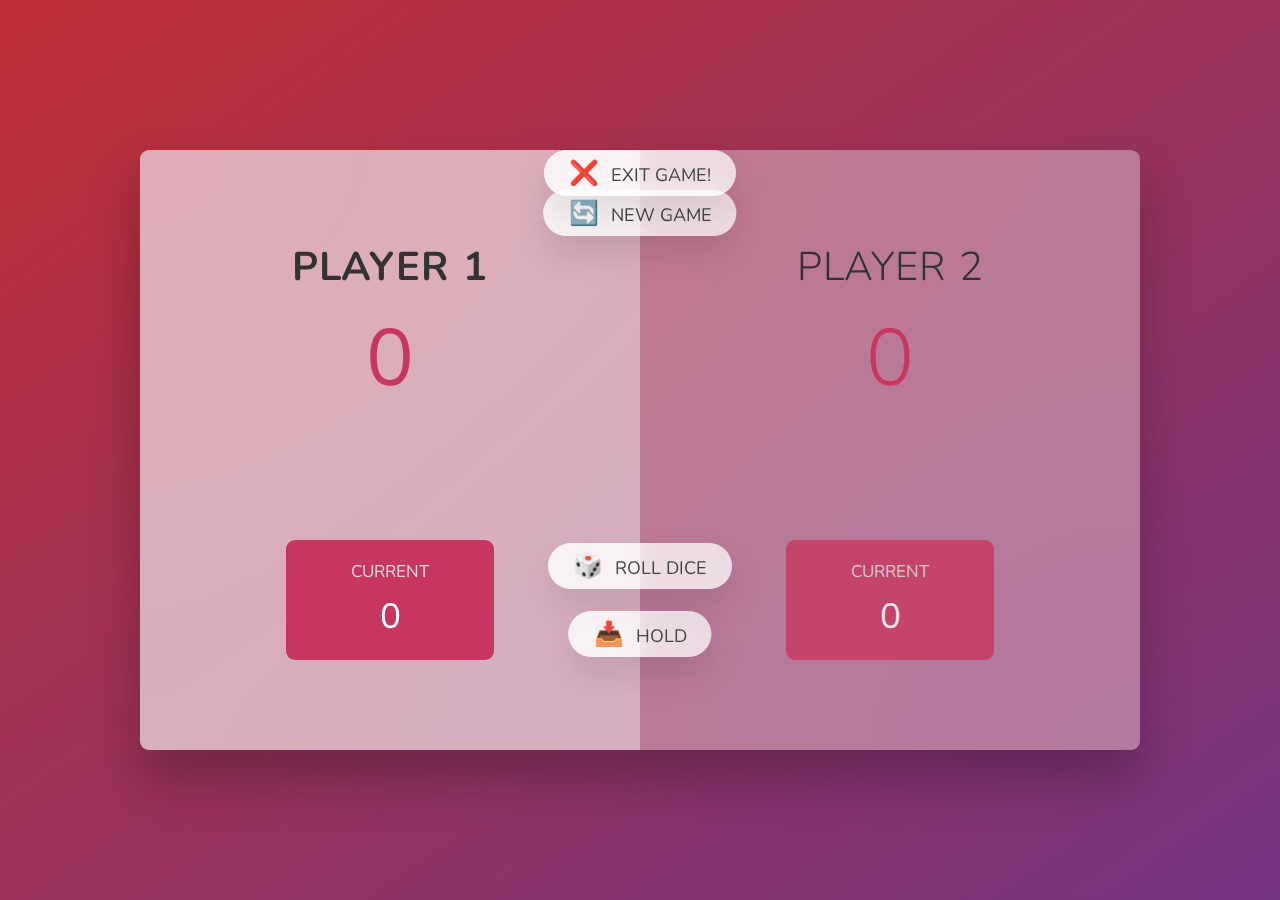
<file: DiceGame/index.html>
<!DOCTYPE html>
<html lang="en">
  <head>
    <meta charset="UTF-8" />
    <meta name="viewport" content="width=device-width, initial-scale=1.0" />
    <meta http-equiv="X-UA-Compatible" content="ie=edge" />
    <link rel="stylesheet" href="style.css" />
    <link
      href="https://cdn.jsdelivr.net/npm/bootstrap@5.1.3/dist/css/bootstrap.min.css"
      rel="stylesheet"
      integrity="sha384-1BmE4kWBq78iYhFldvKuhfTAU6auU8tT94WrHftjDbrCEXSU1oBoqyl2QvZ6jIW3"
      crossorigin="anonymous" />
    <title>Dice Game</title>
  </head>
  <body>
    <main>
      <section class="player player--0 player--active">
        <h2 class="name" id="name--0">Player 1</h2>
        <p class="score" id="score--0">43</p>
        <div class="current">
          <p class="current-label">Current</p>
          <p class="current-score" id="current--0">0</p>
        </div>
      </section>

      <section class="player player--1">
        <h2 class="name" id="name--1">Player 2</h2>
        <p class="score" id="score--1">24</p>
        <div class="current">
          <p class="current-label">Current</p>
          <p class="current-score" id="current--1">0</p>
        </div>
      </section>

      <img src="dice-5.png" alt="Playing dice" class="dice" />

      <button class="btn btn--new">🔄 New game</button>
      <button class="btn btn--exit" onclick="exitGame()">❌ Exit game!</button>
      <button class="btn btn--roll">🎲 Roll dice</button>
      <button class="btn btn--hold">📥 Hold</button>
    </main>
    <script src="script.js"></script>
    <script>
      function exitGame() {
        window.location.href = '../HomePage/index.html';
      }
    </script>
  </body>
</html>
</file>
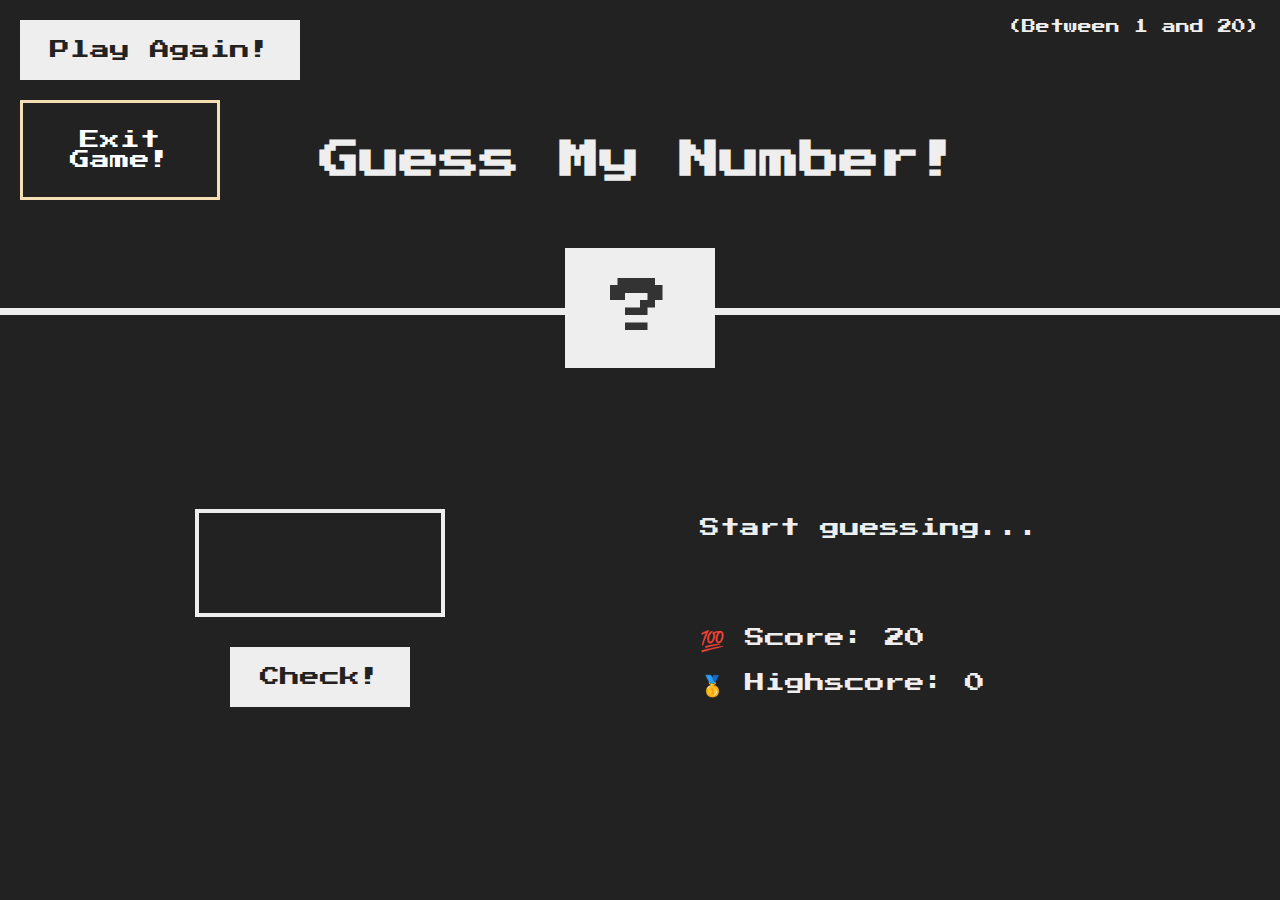
<file: GuessMyNumber/index.html>
<!DOCTYPE html>
<html lang="en">
  <head>
    <meta charset="UTF-8" />
    <meta name="viewport" content="width=device-width, initial-scale=1.0" />
    <meta http-equiv="X-UA-Compatible" content="ie=edge" />
    <link rel="stylesheet" href="style.css" />
    <title>Guess My Number!</title>
  </head>
  <body>
    <header>
      <h1>Guess My Number!</h1>
      <p class="between">(Between 1 and 20)</p>
      <button class="btn again">Play Again!</button>
      <button class="btn again ajuda" onclick="exitGame()">Exit Game!</button>

      <div class="number">?</div>
    </header>
    <main>
      <section class="left">
        <input type="number" class="guess" />
        <button class="btn check">Check!</button>
      </section>
      <section class="right">
        <p class="message">Start guessing...</p>
        <p class="label-score">💯 Score: <span class="score">20</span></p>
        <p class="label-highscore">
          🥇 Highscore: <span class="highscore">0</span>
        </p>
      </section>
    </main>
    <script src="script.js"></script>
    <script>
      function exitGame() {
        window.location.href = '../HomePage/index.html';
      }
    </script>
  </body>
</html>
</file>
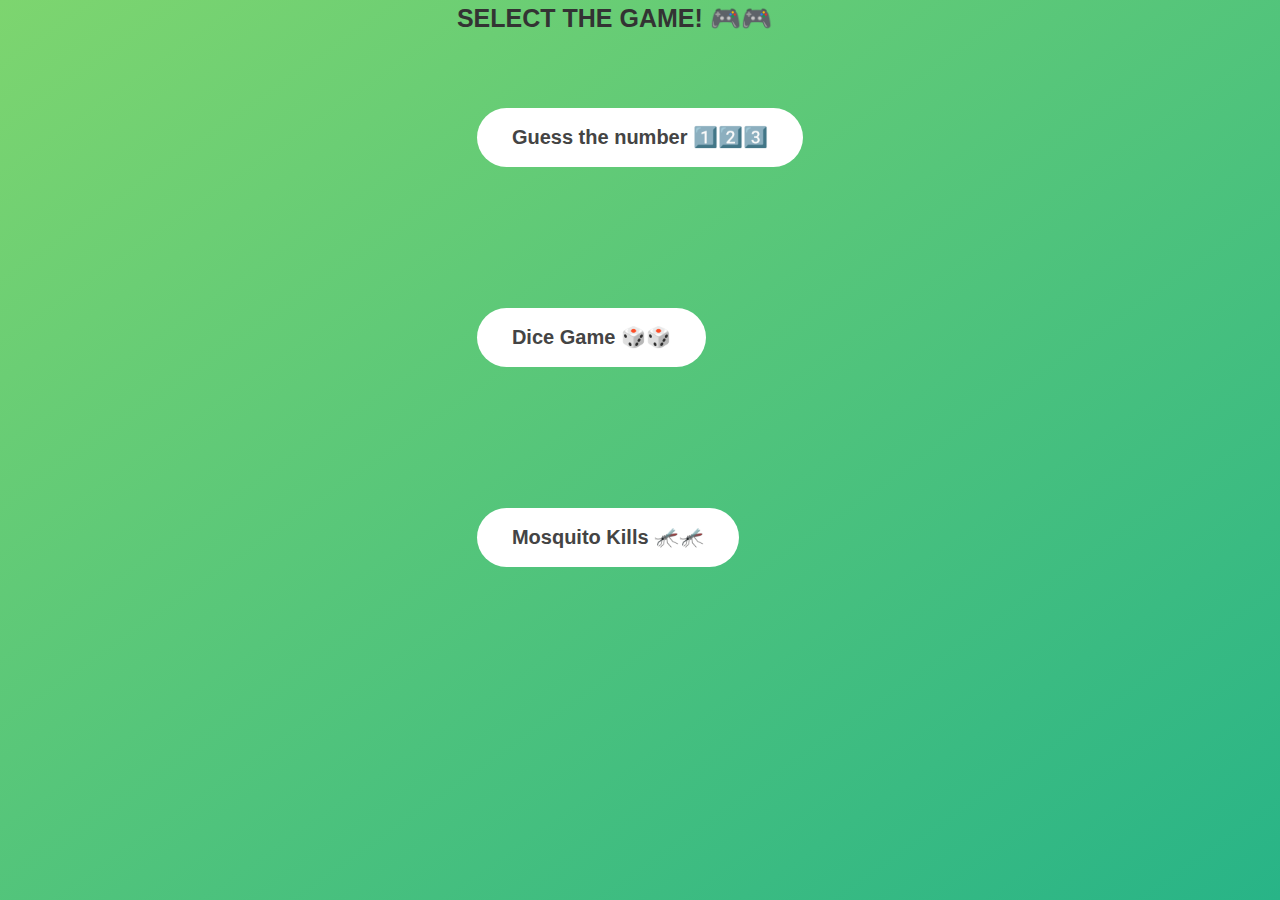
<file: HomePage/index.html>
<!DOCTYPE html>
<html lang="en">
  <head>
    <meta charset="UTF-8" />
    <meta name="viewport" content="width=device-width, initial-scale=1.0" />
    <meta http-equiv="X-UA-Compatible" content="ie=edge" />
    <link rel="stylesheet" href="style.css" />
    <link
      href="https://cdn.jsdelivr.net/npm/bootstrap@5.1.3/dist/css/bootstrap.min.css"
      rel="stylesheet"
      integrity="sha384-1BmE4kWBq78iYhFldvKuhfTAU6auU8tT94WrHftjDbrCEXSU1oBoqyl2QvZ6jIW3"
      crossorigin="anonymous" />
    <title>Modal window</title>
  </head>
  <body>
    <div class="container">
      <div class="row">
        <div class="col-12">
          <div class="d-flex justify-content-center mt-5">
            <h1>SELECT THE GAME! 🎮🎮</h1>
          </div>
        </div>
        <div class="col-12">
          <div class="col-12 caixa">
            <div class="d-flex justify-content-center">
              <button class="show-modal" onclick="guessNumberGame()">
                Guess the number 1️⃣2️⃣3️⃣
              </button>
            </div>
          </div>
          <div class="col-12 caixa">
            <div class="d-flex justify-content-center">
              <button class="show-modal" onclick="diceGame()">
                Dice Game 🎲🎲
              </button>
            </div>
          </div>
          <div class="col-12 caixa">
            <div class="d-flex justify-content-center">
              <button class="show-modal" onclick="mosquitoKills()">
                Mosquito Kills 🦟🦟
              </button>
            </div>
          </div>
        </div>
      </div>
    </div>

    <div class="modal hidden">
      <button class="close-modal">&times;</button>
      <h1>I'm a modal window 😍</h1>
      <p>
        Lorem ipsum dolor sit amet, consectetur adipisicing elit, sed do eiusmod
        tempor incididunt ut labore et dolore magna aliqua. Ut enim ad minim
        veniam, quis nostrud exercitation ullamco laboris nisi ut aliquip ex ea
        commodo consequat. Duis aute irure dolor in reprehenderit in voluptate
        velit esse cillum dolore eu fugiat nulla pariatur. Excepteur sint
        occaecat cupidatat non proident, sunt in culpa qui officia deserunt
        mollit anim id est laborum.
      </p>
    </div>
    <div class="overlay hidden"></div>

    <script src="script.js"></script>
    <script>
      function guessNumberGame() {
        window.location.href = '../GuessMyNumber/index.html';
      }

      function diceGame() {
        window.location.href = '../DiceGame/index.html';
      }

      function mosquitoKills() {
        window.location.href = '../MataMosquito/index.html';
      }
    </script>
  </body>
</html>
</file>
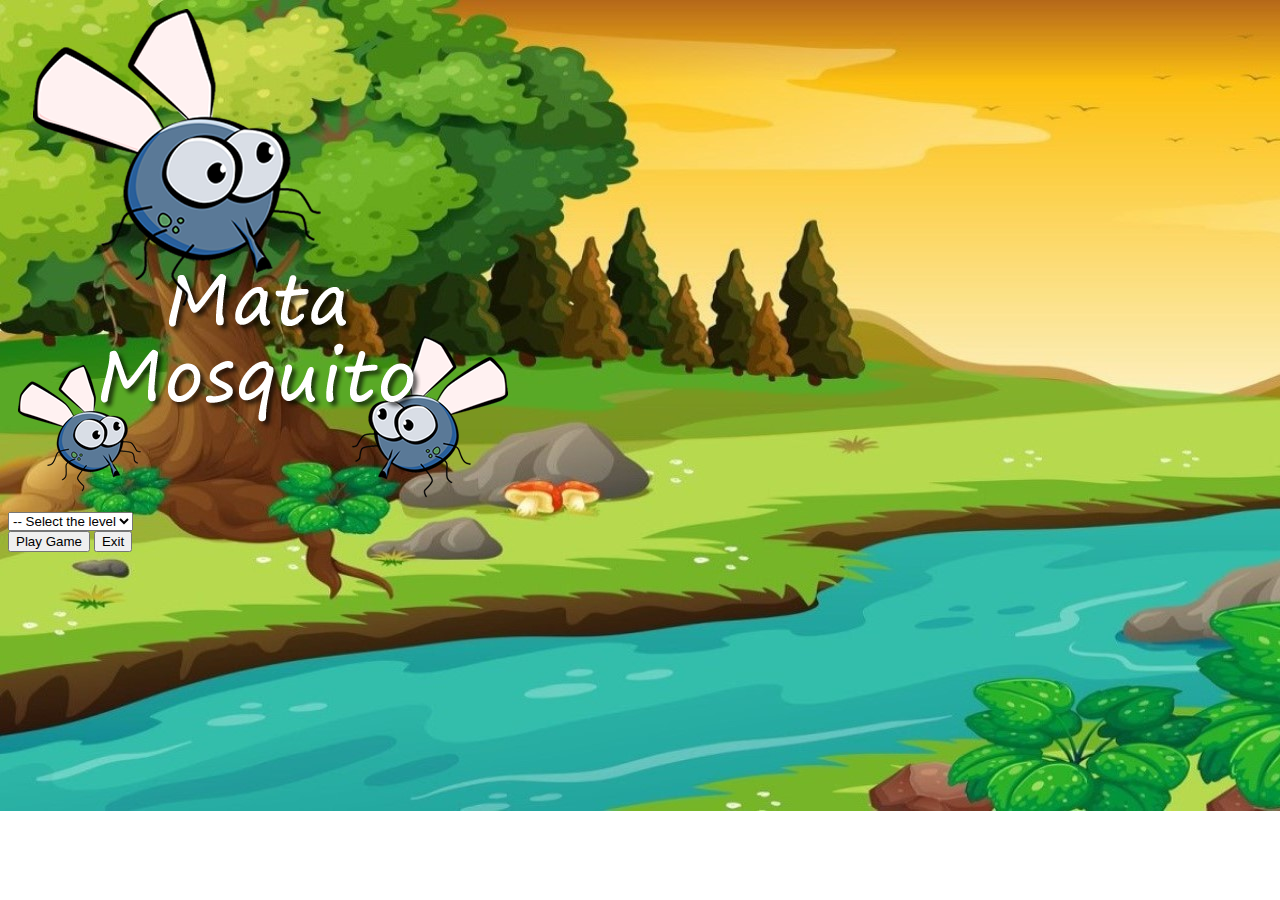
<file: MataMosquito/index.html>
<!DOCTYPE html>
<html>
  <head>
    <tittle></tittle>
    <meta charset="UTF-8" />
    <link
      href="https://cdn.jsdelivr.net/npm/bootstrap@5.1.3/dist/css/bootstrap.min.css"
      rel="stylesheet"
      integrity="sha384-1BmE4kWBq78iYhFldvKuhfTAU6auU8tT94WrHftjDbrCEXSU1oBoqyl2QvZ6jIW3"
      crossorigin="anonymous"
    />
    <link rel="stylesheet" href="style.css" />
    <script>
      function exitGame() {
        window.location.href = "../HomePage/index.html";
      }
      function playGame() {
        const level = document.getElementById("level").value;
        if (!level) {
          alert("Selecione um nível para iniciar o jogo!");
          return false;
        }
        window.location.href = `app.html?${level}`;
      }
    </script>
  </head>
  <body>
    <div class="container">
      <div class="row">
        <div class="col-12">
          <div class="d-flex justify-content-center">
            <img src="imagens/game.png" />
          </div>
        </div>

        <div class="col-12">
          <div class="d-flex justify-content-center">
            <div class="mb-2">
              <select class="form-control" id="level">
                <option value="">-- Select the level</option>
                <option value="easy">Easy</option>
                <option value="normal">Normal</option>
                <option value="hard">Hard</option>
              </select>
            </div>
          </div>
        </div>

        <div class="col-12">
          <div class="d-flex justify-content-center">
            <button
              type="button"
              class="btn btn-primary btn-lg me-3"
              onclick="playGame()"
            >
              Play Game
            </button>
            <button
              type="button"
              class="btn btn-danger btn-lg"
              onclick="exitGame()"
            >
              Exit
            </button>
          </div>
        </div>
      </div>
    </div>
  </body>
</html>
</file>
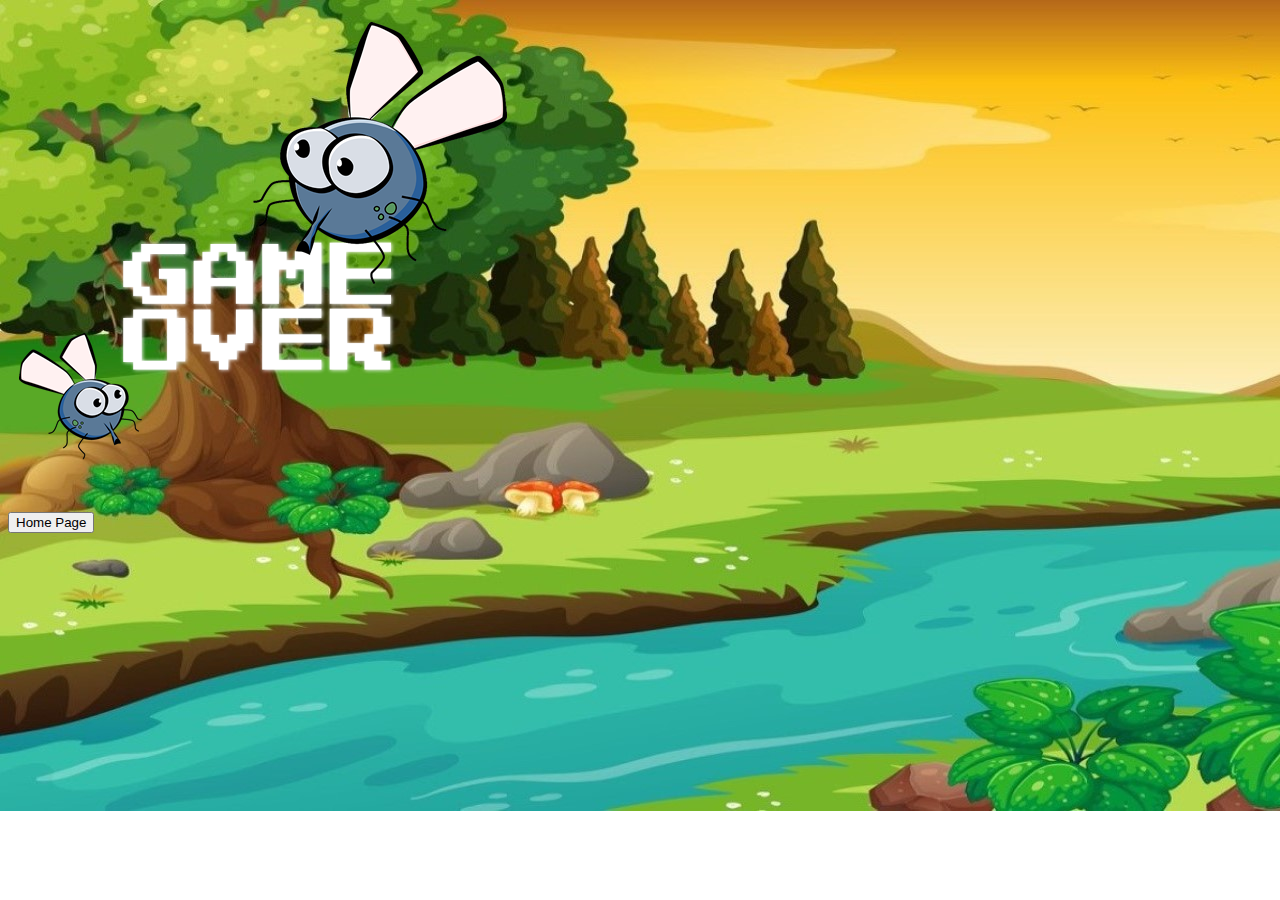
<file: MataMosquito/app.html>
<!DOCTYPE html>
<html>
  <head>
    <title>Jogo Mata Mosquito</title>
    <meta charset="UTF-8" />
    <link rel="stylesheet" href="style.css" />
    <script src="script.js"></script>
  </head>
  <body onresize="screenAdjustmentGame()">
    <div class="painel">
      <div class="vidas">
        <img id="v1" src="imagens/coracao_cheio.png" />
        <img id="v2" src="imagens/coracao_cheio.png" />
        <img id="v3" src="imagens/coracao_cheio.png" />
      </div>
      <div class="cronometro">Tempo restante: <span id="countdown"></span></div>
    </div>
    <script>
      document.getElementById("countdown").innerHTML = time;

      const createMosquito = setInterval(function () {
        randomPosition();
      }, mosquitoTime);
    </script>
  </body>
</html>
</file>
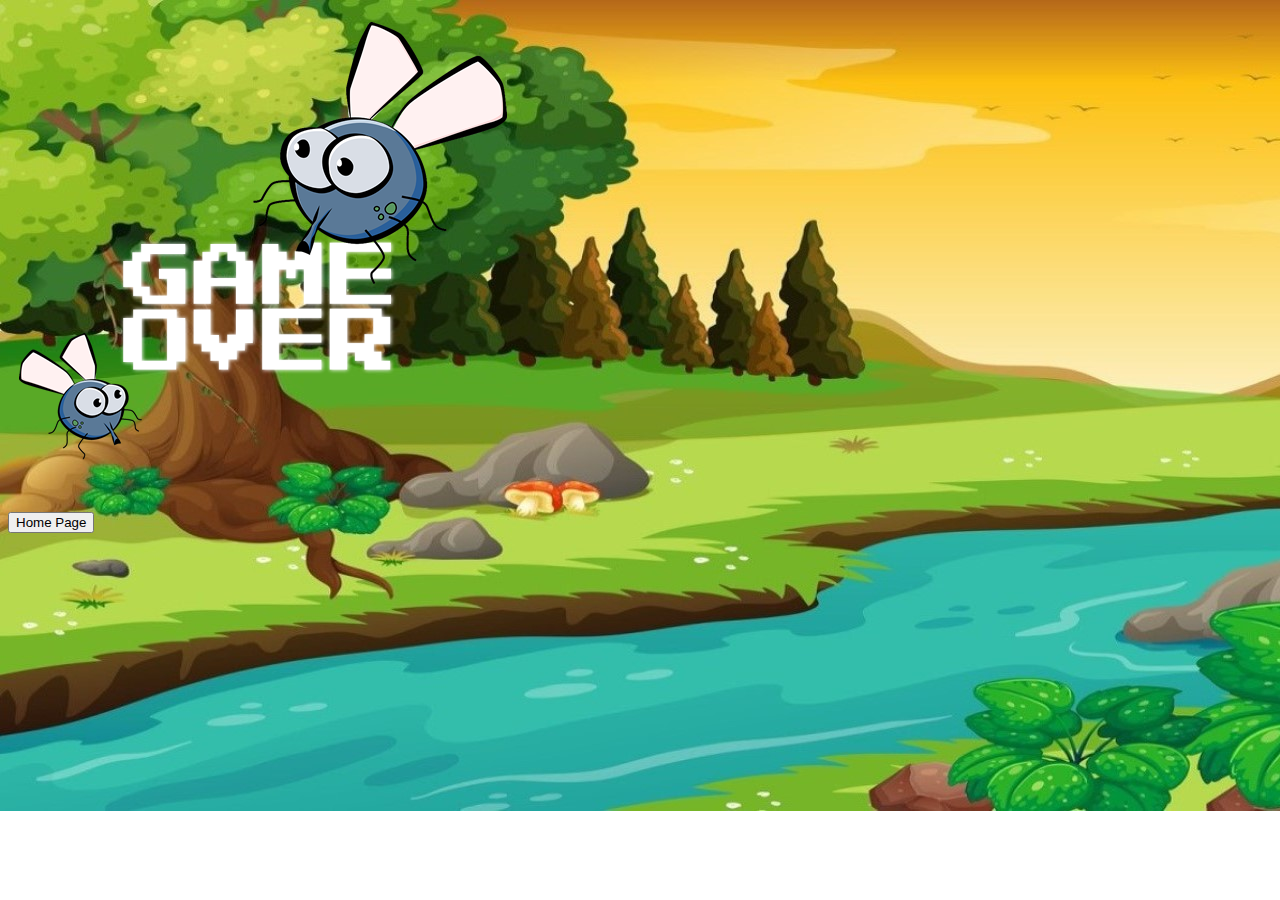
<file: MataMosquito/gameOver.html>
<!DOCTYPE html>
<html>
  <head>
    <tittle></tittle>
    <meta charset="UTF-8" />
    <link
      href="https://cdn.jsdelivr.net/npm/bootstrap@5.1.3/dist/css/bootstrap.min.css"
      rel="stylesheet"
      integrity="sha384-1BmE4kWBq78iYhFldvKuhfTAU6auU8tT94WrHftjDbrCEXSU1oBoqyl2QvZ6jIW3"
      crossorigin="anonymous"
    />
    <link rel="stylesheet" href="style.css" />
  </head>
  <body>
    <div class="container">
      <div class="row">
        <div class="col-12">
          <div class="d-flex justify-content-center">
            <img src="imagens/game_over.png" />
          </div>
        </div>
        <div class="col-12">
          <div class="d-flex justify-content-center">
            <button
              type="button"
              class="btn btn-primary btn-lg me-4"
              onclick="window.location.href = 'index.html'"
            >
              Home Page
            </button>
          </div>
        </div>
      </div>
    </div>
  </body>
</html>
</file>
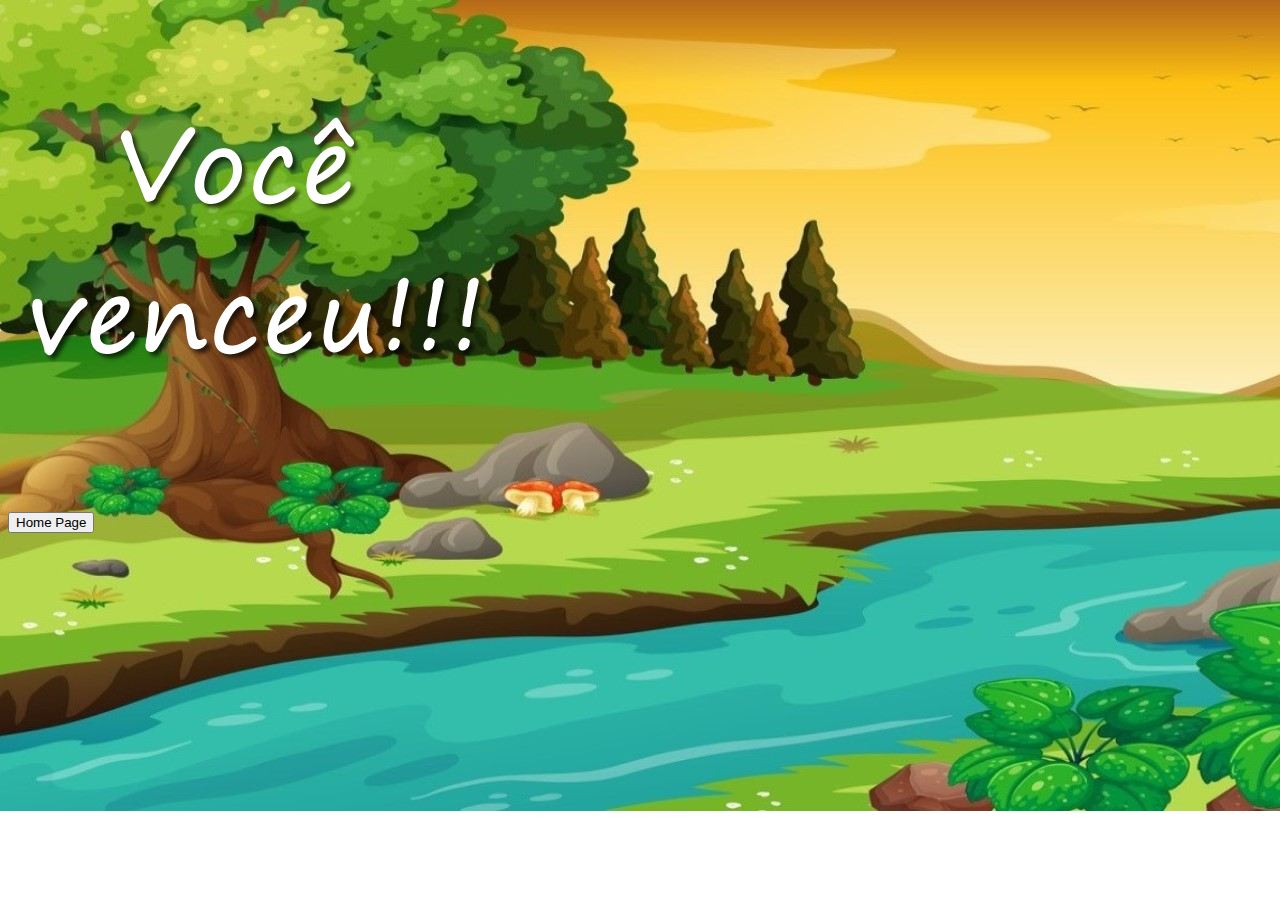
<file: MataMosquito/win.html>
<!DOCTYPE html>
<html>
  <head>
    <tittle></tittle>
    <meta charset="UTF-8" />
    <link
      href="https://cdn.jsdelivr.net/npm/bootstrap@5.1.3/dist/css/bootstrap.min.css"
      rel="stylesheet"
      integrity="sha384-1BmE4kWBq78iYhFldvKuhfTAU6auU8tT94WrHftjDbrCEXSU1oBoqyl2QvZ6jIW3"
      crossorigin="anonymous"
    />
    <link rel="stylesheet" href="style.css" />
  </head>
  <body>
    <div class="container">
      <div class="row">
        <div class="col-12">
          <div class="d-flex justify-content-center">
            <img src="imagens/vitoria.png" />
          </div>
        </div>
        <div class="col-12">
          <div class="d-flex justify-content-center">
            <button
              type="button"
              class="btn btn-primary btn-lg me-4"
              onclick="window.location.href = 'index.html'"
            >
              Home Page
            </button>
          </div>
        </div>
      </div>
    </div>
  </body>
</html>
</file>
<file: DiceGame/style.css>
@import url('https://fonts.googleapis.com/css2?family=Nunito&display=swap');

* {
  margin: 0;
  padding: 0;
  box-sizing: inherit;
}

html {
  font-size: 62.5%;
  box-sizing: border-box;
}

body {
  font-family: 'Nunito', sans-serif;
  font-weight: 400;
  height: 100vh;
  color: #333;
  background-image: linear-gradient(to top left, #753682 0%, #bf2e34 100%);
  display: flex;
  align-items: center;
  justify-content: center;
}

/* LAYOUT */
main {
  position: relative;
  width: 100rem;
  height: 60rem;
  background-color: rgba(255, 255, 255, 0.35);
  backdrop-filter: blur(200px);
  filter: blur();
  box-shadow: 0 3rem 5rem rgba(0, 0, 0, 0.25);
  border-radius: 9px;
  overflow: hidden;
  display: flex;
}

.player {
  flex: 50%;
  padding: 9rem;
  display: flex;
  flex-direction: column;
  align-items: center;
  transition: all 0.75s;
}

/* ELEMENTS */
.name {
  position: relative;
  font-size: 4rem;
  text-transform: uppercase;
  letter-spacing: 1px;
  word-spacing: 2px;
  font-weight: 300;
  margin-bottom: 1rem;
}

.score {
  font-size: 8rem;
  font-weight: 300;
  color: #c7365f;
  margin-bottom: auto;
}

.player--active {
  background-color: rgba(255, 255, 255, 0.4);
}
.player--active .name {
  font-weight: 700;
}
.player--active .score {
  font-weight: 400;
}

.player--active .current {
  opacity: 1;
}

.current {
  background-color: #c7365f;
  opacity: 0.8;
  border-radius: 9px;
  color: #fff;
  width: 65%;
  padding: 2rem;
  text-align: center;
  transition: all 0.75s;
}

.current-label {
  text-transform: uppercase;
  margin-bottom: 1rem;
  font-size: 1.7rem;
  color: #ddd;
}

.current-score {
  font-size: 3.5rem;
}

/* ABSOLUTE POSITIONED ELEMENTS */
.btn {
  position: absolute;
  left: 50%;
  transform: translateX(-50%);
  color: #444;
  background: none;
  border: none;
  font-family: inherit;
  font-size: 1.8rem;
  text-transform: uppercase;
  cursor: pointer;
  font-weight: 400;
  transition: all 0.2s;

  background-color: white;
  background-color: rgba(255, 255, 255, 0.6);
  backdrop-filter: blur(10px);

  padding: 0.7rem 2.5rem;
  border-radius: 50rem;
  box-shadow: 0 1.75rem 3.5rem rgba(0, 0, 0, 0.1);
}

.btn::first-letter {
  font-size: 2.4rem;
  display: inline-block;
  margin-right: 0.7rem;
}

.btn--new {
  top: 4rem;
}
.btn--roll {
  top: 39.3rem;
}
.btn--hold {
  top: 46.1rem;
}

.btn:active {
  transform: translate(-50%, 3px);
  box-shadow: 0 1rem 2rem rgba(0, 0, 0, 0.15);
}

.btn:focus {
  outline: none;
}

.dice {
  position: absolute;
  left: 50%;
  top: 16.5rem;
  transform: translateX(-50%);
  height: 10rem;
  box-shadow: 0 2rem 5rem rgba(0, 0, 0, 0.2);
}

.player--winner {
  background-color: #2f2f2f;
}

.player--winner .name {
  font-weight: 700;
  color: #c7365f;
}
.hidden {
  display: none;
}

.ajuda {
  margin-bottom: 20px !important;
}
</file>
<file: GuessMyNumber/style.css>
@import url('https://fonts.googleapis.com/css?family=Press+Start+2P&display=swap');

* {
  margin: 0;
  padding: 0;
  box-sizing: inherit;
}

html {
  font-size: 62.5%;
  box-sizing: border-box;
}

body {
  font-family: 'Press Start 2P', sans-serif;
  color: #eee;
  background-color: #222;
  /* background-color: #60b347; */
}

/* LAYOUT */
header {
  position: relative;
  height: 35vh;
  border-bottom: 7px solid #eee;
}

main {
  height: 65vh;
  color: #eee;
  display: flex;
  align-items: center;
  justify-content: space-around;
}

.left {
  width: 52rem;
  display: flex;
  flex-direction: column;
  align-items: center;
}

.right {
  width: 52rem;
  font-size: 2rem;
}

/* ELEMENTS STYLE */
h1 {
  font-size: 4rem;
  text-align: center;
  position: absolute;
  width: 100%;
  top: 52%;
  left: 50%;
  transform: translate(-50%, -50%);
}

.number {
  background: #eee;
  color: #333;
  font-size: 6rem;
  width: 15rem;
  padding: 3rem 0rem;
  text-align: center;
  position: absolute;
  bottom: 0;
  left: 50%;
  transform: translate(-50%, 50%);
}

.between {
  font-size: 1.4rem;
  position: absolute;
  top: 2rem;
  right: 2rem;
}

.again {
  position: absolute;
  top: 2rem;
  left: 2rem;
}

.guess {
  background: none;
  border: 4px solid #eee;
  font-family: inherit;
  color: inherit;
  font-size: 5rem;
  padding: 2.5rem;
  width: 25rem;
  text-align: center;
  display: block;
  margin-bottom: 3rem;
}

.btn {
  border: none;
  background-color: #eee;
  color: #222;
  font-size: 2rem;
  font-family: inherit;
  padding: 2rem 3rem;
  cursor: pointer;
}

.btn:hover {
  background-color: #ccc;
}

.message {
  margin-bottom: 8rem;
  height: 3rem;
}

.label-score {
  margin-bottom: 2rem;
}
.ajuda {
  width: 200px;
  height: 100px;
  top: 100px;
  border: 3px solid wheat;
  background: none;
  color: white;
}
</file>
<file: HomePage/style.css>
* {
  margin: 0;
  padding: 0;
  box-sizing: inherit;
}

html {
  font-size: 62.5%;
  box-sizing: border-box;
}

body {
  font-family: sans-serif;
  color: #333;
  line-height: 1.5;
  height: 100vh;
  position: relative;
  display: flex;
  align-items: flex-start;
  justify-content: center;
  background: linear-gradient(to top left, #28b487, #7dd56f);
}

.show-modal {
  font-size: 2rem;
  font-weight: 600;
  padding: 1.75rem 3.5rem;
  margin: 5rem 2rem;
  border: none;
  background-color: #fff;
  color: #444;
  border-radius: 10rem;
  cursor: pointer;
}

.close-modal {
  position: absolute;
  top: 1.2rem;
  right: 2rem;
  font-size: 5rem;
  color: #333;
  cursor: pointer;
  border: none;
  background: none;
}

h1 {
  font-size: 2.5rem;
  margin-bottom: 2rem;
}

p {
  font-size: 1.8rem;
}

/* -------------------------- */
/* CLASSES TO MAKE MODAL WORK */
.hidden {
  display: none;
}

.modal {
  position: absolute;
  top: 50%;
  left: 50%;
  transform: translate(-50%, -50%);
  width: 70%;

  background-color: white;
  padding: 6rem;
  border-radius: 5px;
  box-shadow: 0 3rem 5rem rgba(0, 0, 0, 0.3);
  z-index: 10;
}

.overlay {
  position: absolute;
  top: 0;
  left: 0;
  width: 100%;
  height: 100%;
  background-color: rgba(0, 0, 0, 0.6);
  backdrop-filter: blur(3px);
  z-index: 5;
}

.caixa {
  height: 200px;
  box-shadow: 3px #333;
}
</file>
<file: MataMosquito/style.css>
html {
  cursor: url(imagens/mata_mosca.png) 30 30, auto;
}

body {
  background: url(../MataMosquito//imagens//bg.jpg);
  background-repeat: no-repeat;
}
.mosquito1 {
  width: 20px;
  height: 20px;
}
.mosquito2 {
  width: 50px;
  height: 50px;
}
.mosquito3 {
  width: 90px;
  height: 90px;
}
.sideA {
  transform: scaleX(1);
}
.sideB {
  transform: scaleX(-1);
}
.painel {
  position: absolute;
  width: 190px;
  height: 70px;
  left: 0px;
  bottom: 0px;
  border-top: solid 2px #fff;
  opacity: 0.7;
}
.vidas {
  float: left;
}
.cronometro {
  float: left;
  font-size: 20px;
  font-weight: bold;
}
</file>
